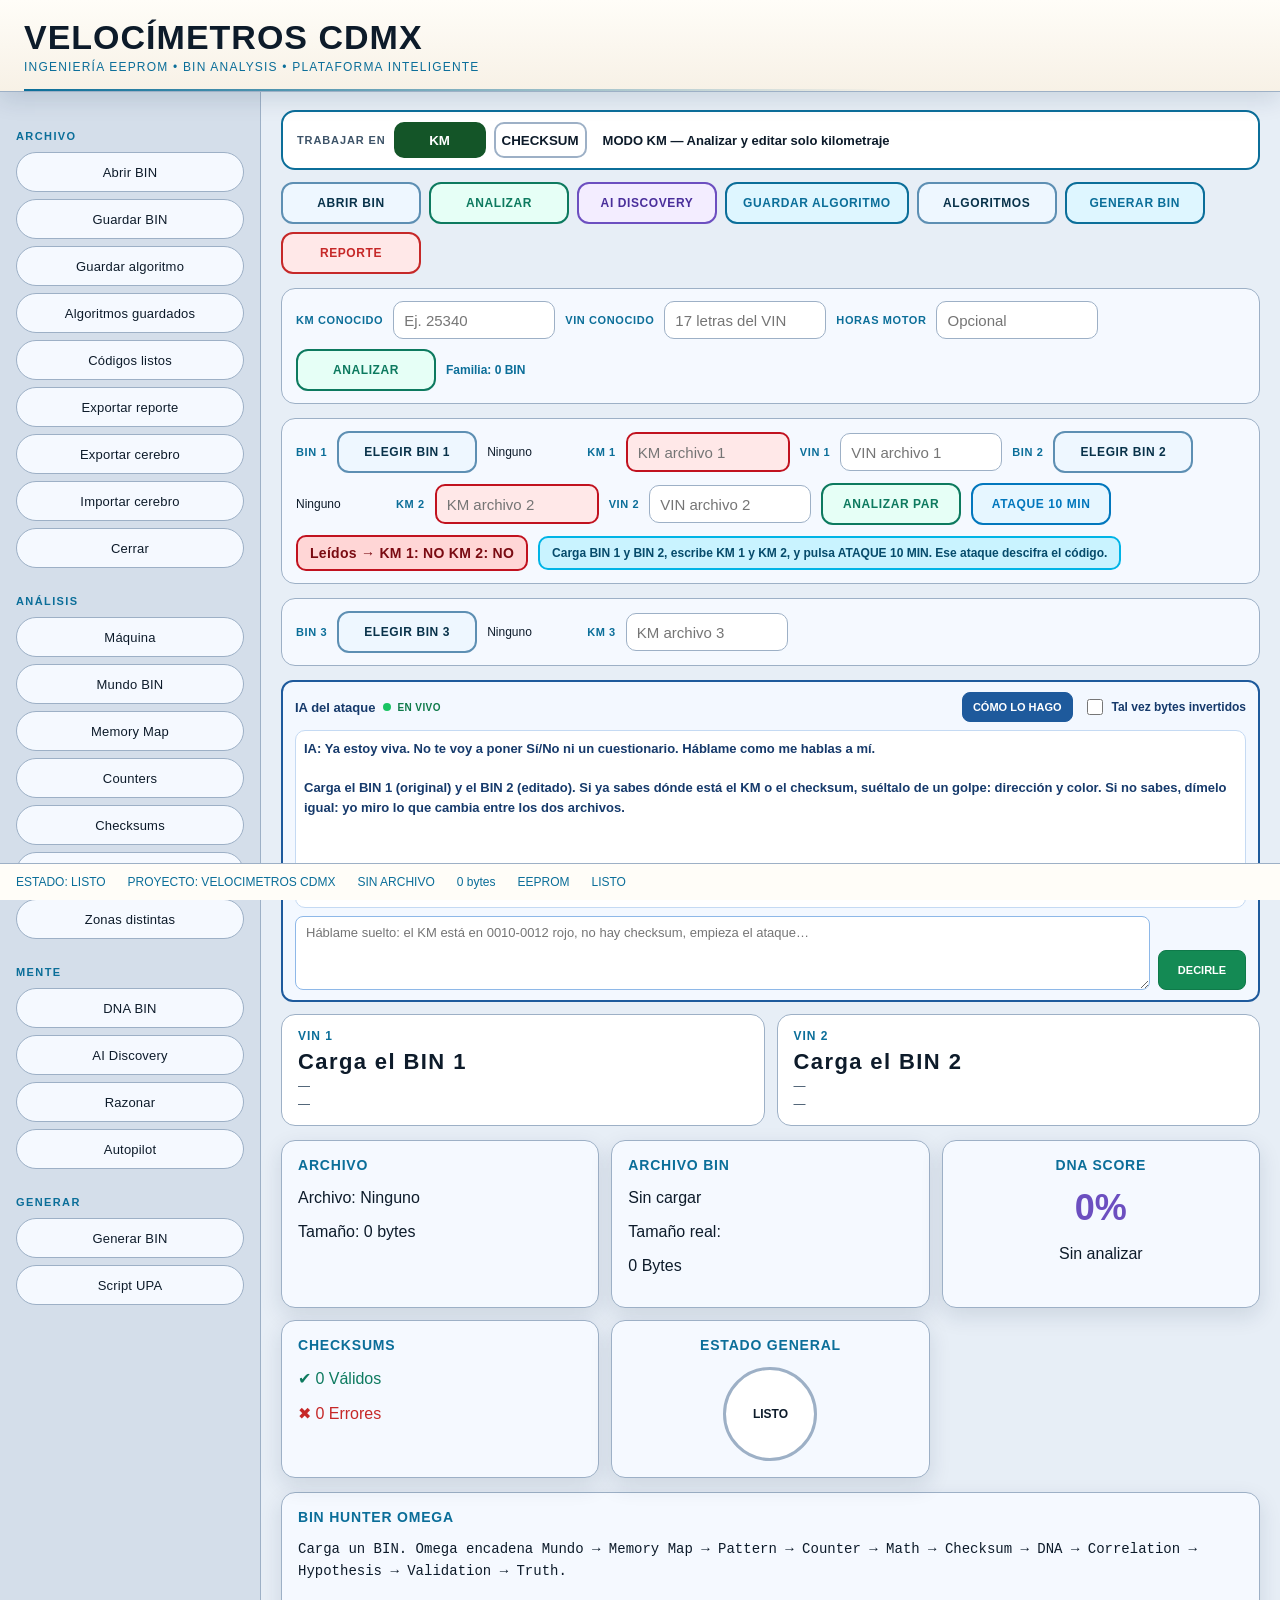
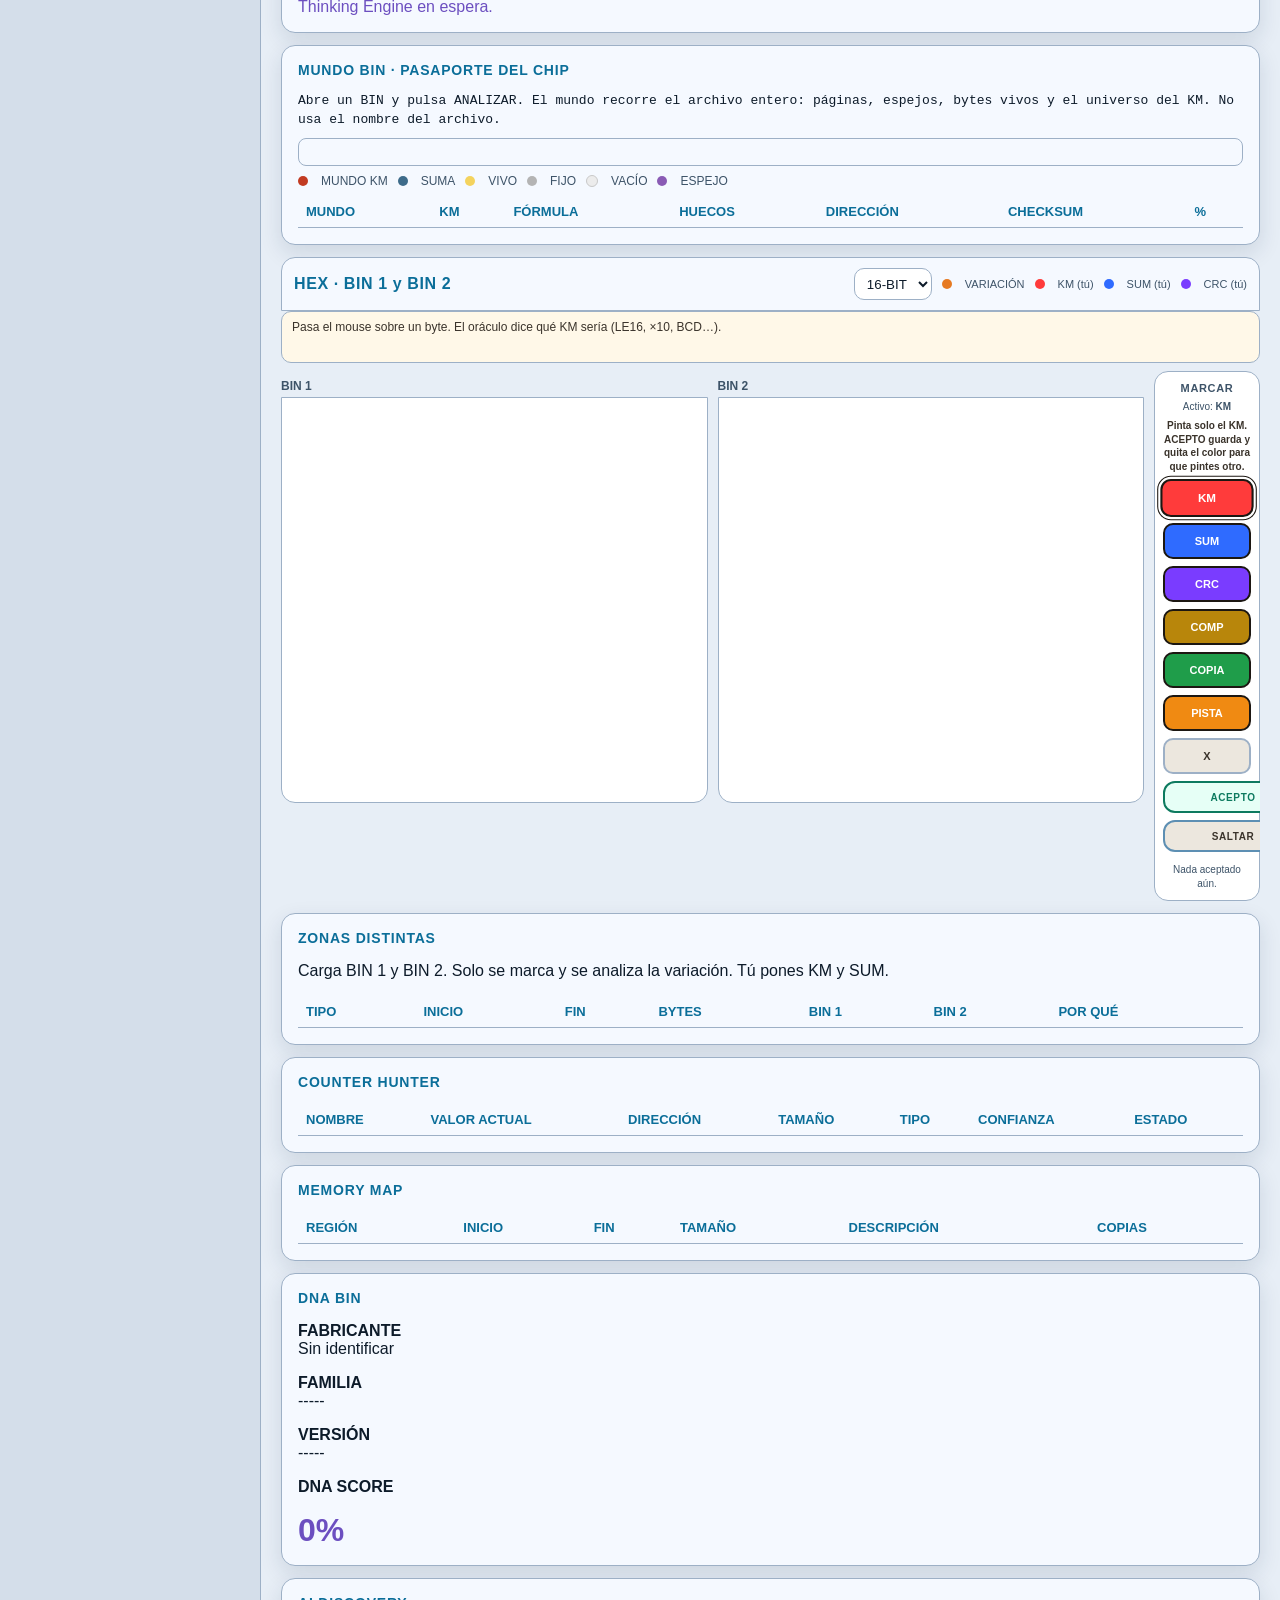
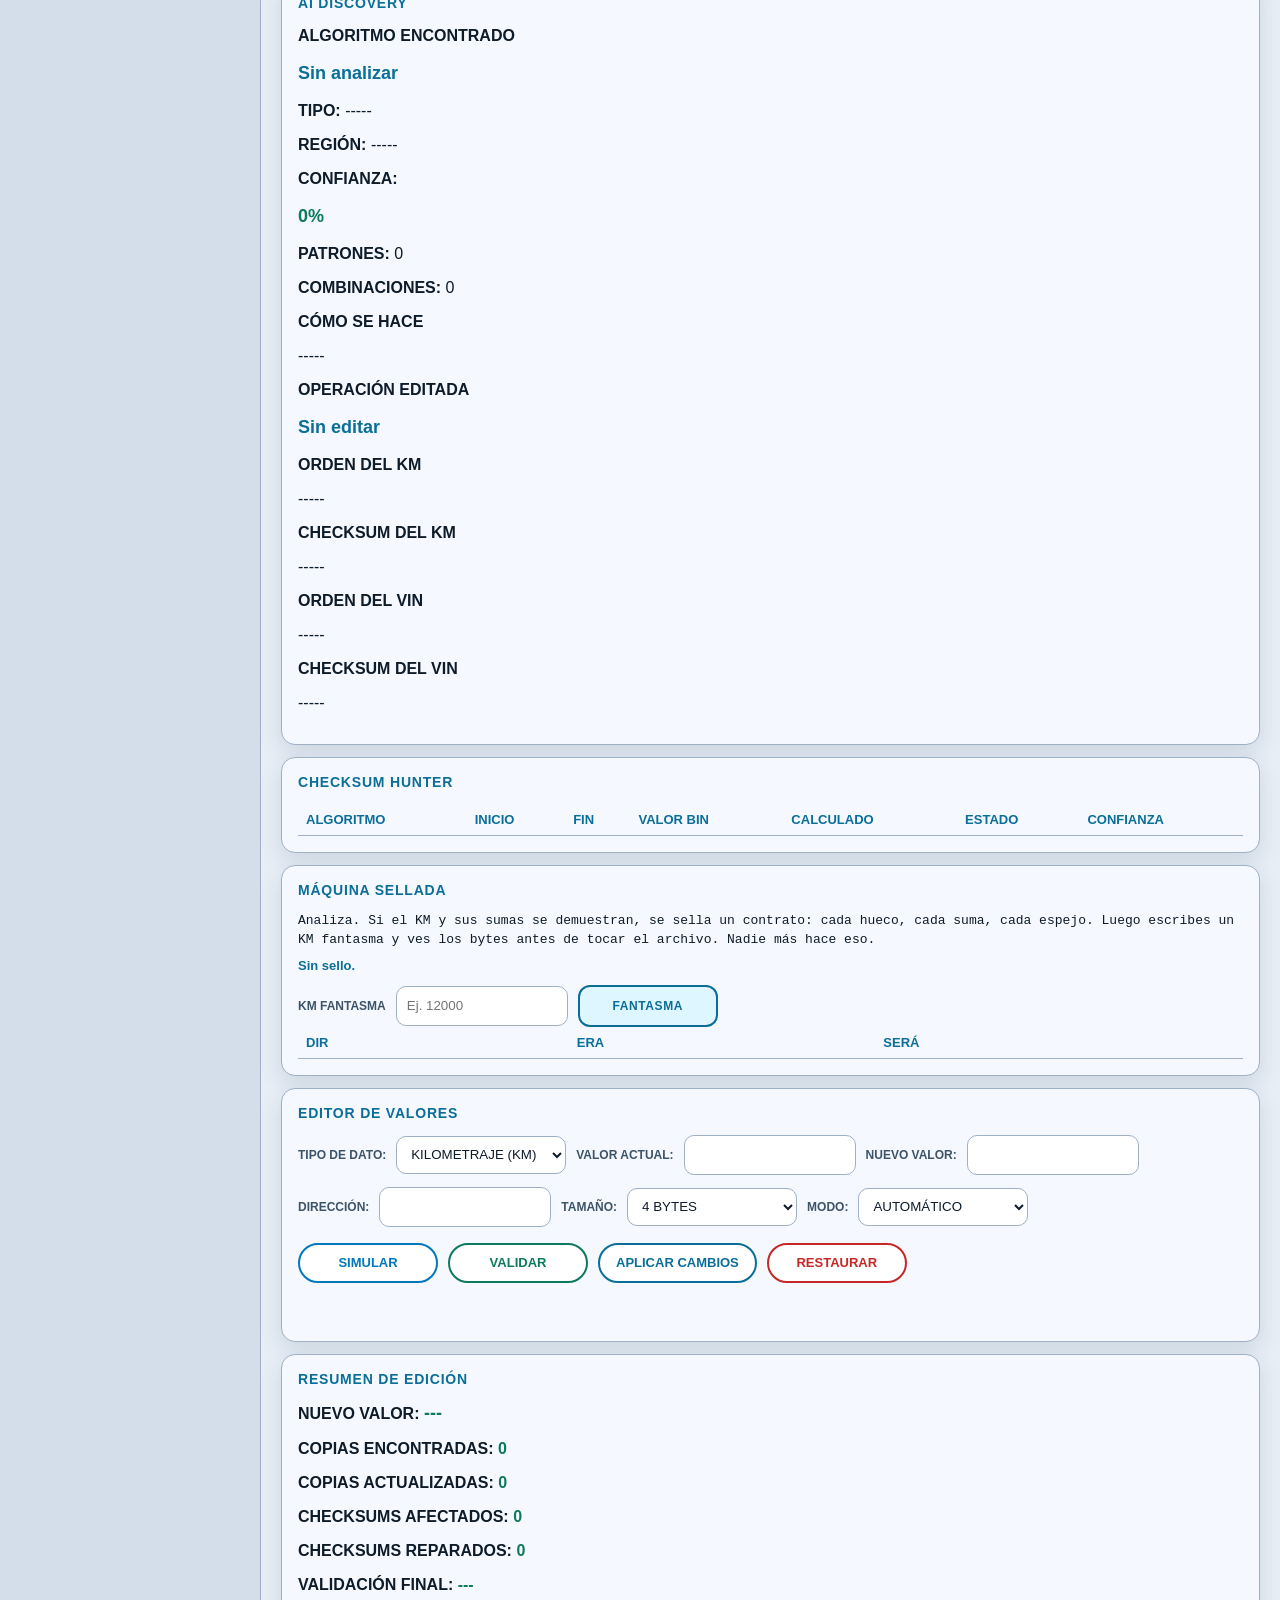
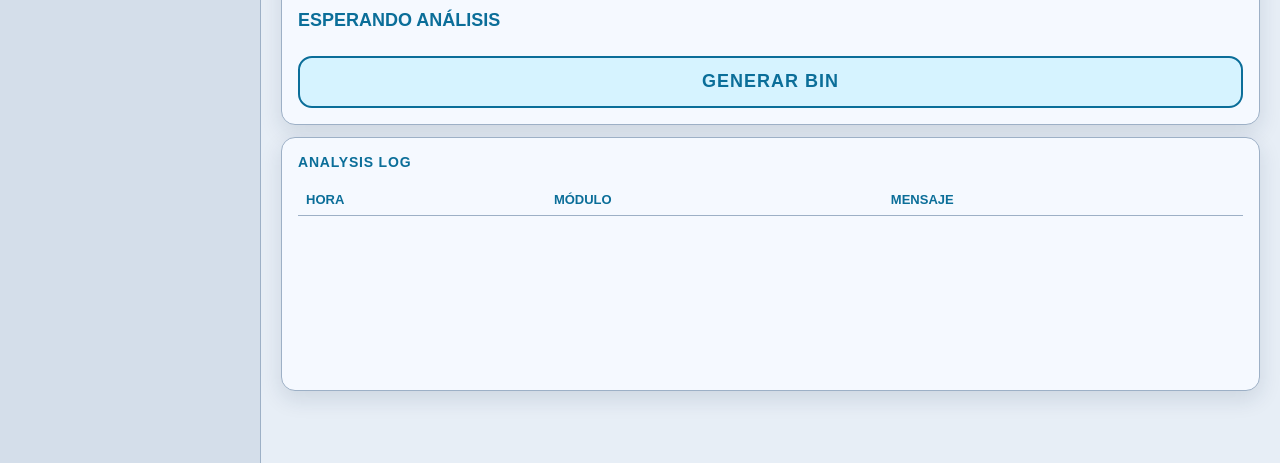
<file: index.html>
<!DOCTYPE html>
<html lang="es">

<head>
    <meta charset="UTF-8">
    <meta name="viewport" content="width=device-width, initial-scale=1.0">
    <title>VELOCÍMETROS CDMX</title>
    <link rel="icon" href="favicon.ico" sizes="any">
    <link rel="icon" href="favicon.svg" type="image/svg+xml">
    <link rel="stylesheet" href="style.css?v=mente14">
</head>

<body>

<header class="top-header">
    <h1>VELOCÍMETROS CDMX</h1>
    <span>Ingeniería EEPROM • BIN Analysis • Plataforma Inteligente</span>
</header>

<button id="menuBtn" class="action-btn menu-btn">MENÚ</button>
<div class="main-layout">

    <aside class="sidebar">
        <h3>ARCHIVO</h3>
        <button id="openBtn">Abrir BIN</button>
        <button id="saveBinBtn">Guardar BIN</button>
        <button id="saveAlgoBtn">Guardar algoritmo</button>
        <button id="algoLibraryBtn">Algoritmos guardados</button>
        <button id="codeBookBtn">Códigos listos</button>
        <button id="exportReportBtn">Exportar reporte</button>
        <button id="exportBrainBtn">Exportar cerebro</button>
        <button id="importBrainBtn">Importar cerebro</button>
        <button id="closeProjectBtn">Cerrar</button>
        <input type="file" id="brainInput" accept=".json" hidden>

        <h3>ANÁLISIS</h3>
        <button id="machineBtn">Máquina</button>
        <button id="worldBtn">Mundo BIN</button>
        <button id="memoryMapBtn">Memory Map</button>
        <button id="countersBtn">Counters</button>
        <button id="checksumBtn">Checksums</button>
        <button id="vinHunterBtn">VIN</button>
        <button id="diffBtn">Zonas distintas</button>

        <h3>MENTE</h3>
        <button id="dnaBtn">DNA BIN</button>
        <button id="discoveryBtn">AI Discovery</button>
        <button id="reasoningBtn">Razonar</button>
        <button id="autopilotBtn">Autopilot</button>

        <h3>GENERAR</h3>
        <button id="binGenBtn">Generar BIN</button>
        <button id="upaBtn">Script UPA</button>
    </aside>

    <main class="content">

        <input type="file" id="fileInput" accept="*/*,.bin,.eep,.hex,.s19,.srec,.mot" hidden>
        <input type="file" id="compareInput" accept="*/*,.bin,.eep,.hex,.s19,.srec,.mot" multiple hidden>

        <div class="mode-bar" id="modeBar">
            <span class="mode-label">TRABAJAR EN</span>
            <button type="button" class="mode-btn active" data-mode="KM">KM</button>
            <button type="button" class="mode-btn" data-mode="CHK">CHECKSUM</button>
            <strong id="modeBanner">MODO KM — Analizar y editar solo kilometraje</strong>
        </div>

        <div class="top-actions">
            <button id="openBtnTop" class="action-btn">ABRIR BIN</button>
            <button id="analyzeBtnTop" class="action-btn green">ANALIZAR</button>
            <button id="discoveryBtnTop" class="action-btn purple">AI DISCOVERY</button>
            <button id="saveAlgoBtnTop" class="action-btn yellow">GUARDAR ALGORITMO</button>
            <button id="algoLibraryBtnTop" class="action-btn">ALGORITMOS</button>
            <button id="binGenBtnTop" class="action-btn yellow">GENERAR BIN</button>
            <button id="reportBtnTop" class="action-btn red">REPORTE</button>
        </div>

        <div class="known-bar">
            <label>KM CONOCIDO</label>
            <input id="knownKm" type="text" placeholder="Ej. 25340">
            <label>VIN CONOCIDO</label>
            <input id="knownVin" type="text" maxlength="17" placeholder="17 letras del VIN">
            <label>HORAS MOTOR</label>
            <input id="knownHours" type="text" placeholder="Opcional">
            <button id="analyzeBtn" class="action-btn green">ANALIZAR</button>
            <span id="familyCount" class="family-count">Familia: 0 BIN</span>
        </div>

        <div class="known-bar pair-bar">
            <label>BIN 1</label>
            <button id="pickBin1" class="action-btn">ELEGIR BIN 1</button>
            <span id="bin1Name" class="pair-name">Ninguno</span>
            <label>KM 1</label>
            <input id="knownKm1" name="km1" type="text" inputmode="numeric" placeholder="KM archivo 1" autocomplete="off">
            <label>VIN 1</label>
            <input id="knownVin1" type="text" maxlength="17" placeholder="VIN archivo 1">
            <label>BIN 2</label>
            <button id="pickBin2" class="action-btn">ELEGIR BIN 2</button>
            <span id="bin2Name" class="pair-name">Ninguno</span>
            <label>KM 2</label>
            <input id="knownKm2" name="km2" type="text" inputmode="numeric" placeholder="KM archivo 2" autocomplete="off">
            <label>VIN 2</label>
            <input id="knownVin2" type="text" maxlength="17" placeholder="VIN archivo 2">
            <button id="analyzePairBtn" class="action-btn green">ANALIZAR PAR</button>
            <button type="button" id="attackBtn" class="action-btn blue">ATAQUE 10 MIN</button>
            <strong id="kmReadout" class="km-readout km-bad">Leídos → KM 1: —   KM 2: —</strong>
            <span class="bin3-ask">Carga BIN 1 y BIN 2, escribe KM 1 y KM 2, y pulsa ATAQUE 10 MIN. Ese ataque descifra el código.</span>
        </div>
        <div class="known-bar pair-bar" id="bin3Bar">
            <label>BIN 3</label>
            <button id="pickBin3" class="action-btn">ELEGIR BIN 3</button>
            <span id="bin3Name" class="pair-name">Ninguno</span>
            <label>KM 3</label>
            <input id="knownKm3" type="text" placeholder="KM archivo 3">
            <span id="needBin3Ask" class="bin3-ask hidden">Si el par no cierra CRC/SUM, sube un tercer BIN con otro KM. El ataque de 10 min usa el entorno de los tres.</span>
        </div>
        <input type="file" id="fileInput3" accept="*/*,.bin,.eep,.hex,.s19,.srec,.mot" hidden>
        <p id="loadCompleteBar" class="load-complete-bar hidden">Sube BIN 1, 2 y 3. Deben entrar completos, con el tamaño real del dump.</p>
        <div id="attackResult" class="attack-result hidden">
            <canvas id="attackPosterMain" width="720" height="420"></canvas>
            <button type="button" class="action-btn green" id="attackPosterMainSave">DESCARGAR IMAGEN DEL ATAQUE</button>
        </div>
        <div id="aiChat" class="ai-chat ai-live">
            <div class="ai-chat-head">
                <button type="button" id="helpHowBtn" class="help-how-btn">CÓMO LO HAGO</button>
                <div class="ai-chat-title">
                    <strong>IA del ataque</strong>
                    <span id="aiPulse" class="ai-pulse">en vivo</span>
                </div>
                <label class="hint-invert">
                    <input type="checkbox" id="hintInvertBytes">
                    Tal vez bytes invertidos
                </label>
            </div>
            <div id="aiChatLog" class="ai-chat-log"></div>
            <p id="aiReply" class="ai-ask hidden" hidden></p>
            <div id="aiChatBtns" class="ai-chat-btns" hidden></div>
            <div class="ai-chat-input">
                <textarea id="aiTalk" rows="2" placeholder="Háblame suelto: el KM está en 0010-0012 rojo, no hay checksum, empieza el ataque…"></textarea>
                <button type="button" id="aiSendBtn" class="ai-send-btn">DECIRLE</button>
            </div>
        </div>
        <textarea id="helpRecipe" hidden aria-hidden="true"></textarea>
        <input type="file" id="fileInput2" accept="*/*,.bin,.eep,.hex,.s19,.srec,.mot" hidden>

        <div id="vinStrip" class="vin-strip">
            <div id="vinBox1" class="vin-box">
                <h3>VIN 1</h3>
                <p id="vinValue1" class="vin-value">Carga el BIN 1</p>
                <p id="vinMaker1" class="vin-maker">—</p>
                <p id="vinAddr1" class="vin-addr">—</p>
            </div>
            <div id="vinBox2" class="vin-box">
                <h3>VIN 2</h3>
                <p id="vinValue2" class="vin-value">Carga el BIN 2</p>
                <p id="vinMaker2" class="vin-maker">—</p>
                <p id="vinAddr2" class="vin-addr">—</p>
            </div>
        </div>

        <div class="info-cards">
            <div class="card">
                <h3>ARCHIVO</h3>
                <p>Archivo: <span id="fileName">Ninguno</span></p>
                <p>Tamaño: <span id="fileSize">0</span> bytes</p>
            </div>
            <div class="card">
                <h3>ARCHIVO BIN</h3>
                <p id="chipName">Sin cargar</p>
                <p>Tamaño real:</p>
                <p id="chipSize">0 Bytes</p>
            </div>
            <div class="card dna-card">
                <h3>DNA SCORE</h3>
                <div id="dnaScoreCard" class="dna-score">0%</div>
                <p id="dnaStatus">Sin analizar</p>
            </div>
            <div class="card">
                <h3>CHECKSUMS</h3>
                <p id="checkOk" class="ok-text">✔ 0 Válidos</p>
                <p id="checkBad" class="err-text">✖ 0 Errores</p>
            </div>
            <div class="card status-card">
                <h3>ESTADO GENERAL</h3>
                <div id="statusCircle" class="status-circle">LISTO</div>
            </div>
        </div>

        <div id="omegaPanel" class="panel omega-panel">
            <h3>BIN HUNTER OMEGA</h3>
            <pre id="omegaCard">Carga un BIN. Omega encadena Mundo → Memory Map → Pattern → Counter → Math → Checksum → DNA → Correlation → Hypothesis → Validation → Truth.</pre>
            <p id="omegaThink" class="omega-think">Thinking Engine en espera.</p>
        </div>

        <div id="worldPanel" class="panel world-panel">
            <h3>MUNDO BIN · PASAPORTE DEL CHIP</h3>
            <pre id="worldPassport">Abre un BIN y pulsa ANALIZAR. El mundo recorre el archivo entero: páginas, espejos, bytes vivos y el universo del KM. No usa el nombre del archivo.</pre>
            <div id="worldStrip" class="world-strip" title="Mapa del chip. Pulsa un bloque para ir al hex."></div>
            <p class="world-legend">
                <i class="lg km"></i>MUNDO KM
                <i class="lg chk"></i>SUMA
                <i class="lg live"></i>VIVO
                <i class="lg dead"></i>FIJO
                <i class="lg empty"></i>VACÍO
                <i class="lg mirror"></i>ESPEJO
            </p>
            <table class="data-table">
                <thead>
                    <tr>
                        <th>MUNDO</th>
                        <th>KM</th>
                        <th>FÓRMULA</th>
                        <th>HUECOS</th>
                        <th>DIRECCIÓN</th>
                        <th>CHECKSUM</th>
                        <th>%</th>
                    </tr>
                </thead>
                <tbody id="worldBody"></tbody>
            </table>
        </div>

        <div class="workspace">

            <div class="hex-container hex-compare-wrap">
                <div class="hex-toolbar">
                    <span class="hex-title">HEX · BIN 1 y BIN 2</span>
                    <select id="hexMode">
                        <option>16-BIT</option>
                        <option>8-BIT</option>
                    </select>
                    <span class="hex-legend">
                        <i class="lg diff"></i>VARIACIÓN
                        <i class="lg user-km"></i>KM (tú)
                        <i class="lg user-chk"></i>SUM (tú)
                        <i class="lg user-crc"></i>CRC (tú)
                    </span>
                </div>
                <p id="hexOracle" class="hex-oracle">Pasa el mouse sobre un byte. El oráculo dice qué KM sería (LE16, ×10, BCD…).</p>
                <div class="hex-work">
                    <div class="hex-compare">
                        <div>
                            <div class="hex-label" id="hexLabel1">BIN 1</div>
                            <div id="hexViewer" class="hex-view"></div>
                        </div>
                        <div>
                            <div class="hex-label" id="hexLabel2">BIN 2</div>
                            <div id="hexViewer2" class="hex-view"></div>
                        </div>
                    </div>
                    <aside class="mark-palette" id="markPalette">
                        <p class="mark-title">MARCAR</p>
                        <p class="mark-active">Activo: <strong id="markActive">KM</strong></p>
                        <p id="markGuide" class="mark-guide">Pinta KM. ACEPTO quita el color. Luego SUM en otro byte. ANALIZAR pinta lo guardado.</p>
                        <button type="button" class="mark-swatch" data-mark="KM" title="Kilometraje">KM</button>
                        <button type="button" class="mark-swatch" data-mark="CHK" title="Checksum / suma">SUM</button>
                        <button type="button" class="mark-swatch" data-mark="CRC" title="CRC">CRC</button>
                        <button type="button" class="mark-swatch" data-mark="COMP" title="Complemento del checksum">COMP</button>
                        <button type="button" class="mark-swatch" data-mark="COPY" title="Copia espejo">COPIA</button>
                        <button type="button" class="mark-swatch" data-mark="HINT" title="Otra pista">PISTA</button>
                        <button type="button" class="mark-swatch erase" data-mark="ERASE" title="Borrar marca">X</button>
                        <button type="button" id="markAcceptBtn" class="action-btn green mark-accept">ACEPTO</button>
                        <button type="button" id="markSkipBtn" class="action-btn mark-skip">SALTAR</button>
                        <p id="markLessons" class="mark-help">Nada aceptado aún.</p>
                    </aside>
                </div>
            </div>

            <div id="diffPanel" class="panel checksum-wide">
                <h3>ZONAS DISTINTAS</h3>
                <p id="diffSummary">Carga BIN 1 y BIN 2. Solo se marca y se analiza la variación. Tú pones KM y SUM.</p>
                <table class="data-table">
                    <thead>
                        <tr>
                            <th>TIPO</th>
                            <th>INICIO</th>
                            <th>FIN</th>
                            <th>BYTES</th>
                            <th>BIN 1</th>
                            <th>BIN 2</th>
                            <th>POR QUÉ</th>
                        </tr>
                    </thead>
                    <tbody id="diffBody"></tbody>
                </table>
            </div>

            <div id="counterPanel" class="panel">
                <h3>COUNTER HUNTER</h3>
                <table class="data-table">
                    <thead>
                        <tr>
                            <th>NOMBRE</th>
                            <th>VALOR ACTUAL</th>
                            <th>DIRECCIÓN</th>
                            <th>TAMAÑO</th>
                            <th>TIPO</th>
                            <th>CONFIANZA</th>
                            <th>ESTADO</th>
                        </tr>
                    </thead>
                    <tbody id="counterBody"></tbody>
                </table>
            </div>

            <div id="memoryPanel" class="panel">
                <h3>MEMORY MAP</h3>
                <table class="data-table">
                    <thead>
                        <tr>
                            <th>REGIÓN</th>
                            <th>INICIO</th>
                            <th>FIN</th>
                            <th>TAMAÑO</th>
                            <th>DESCRIPCIÓN</th>
                            <th>COPIAS</th>
                        </tr>
                    </thead>
                    <tbody id="memoryBody"></tbody>
                </table>
            </div>

            <div id="dnaPanel" class="panel">
                <h3>DNA BIN</h3>
                <p><strong>FABRICANTE</strong><br><span id="dnaMaker">Sin identificar</span></p>
                <p><strong>FAMILIA</strong><br><span id="dnaFamily">-----</span></p>
                <p><strong>VERSIÓN</strong><br><span id="dnaVersion">-----</span></p>
                <p><strong>DNA SCORE</strong></p>
                <div id="dnaScore" class="dna-score-value">0%</div>
            </div>

            <div id="discoveryPanel" class="panel">
                <h3>AI DISCOVERY</h3>
                <p><strong>ALGORITMO ENCONTRADO</strong></p>
                <p id="aiAlgorithm" class="ai-algorithm">Sin analizar</p>
                <p><strong>TIPO:</strong> <span id="aiType">-----</span></p>
                <p><strong>REGIÓN:</strong> <span id="aiRegion">-----</span></p>
                <p><strong>CONFIANZA:</strong></p>
                <p id="aiConfidence" class="ai-confidence">0%</p>
                <p><strong>PATRONES:</strong> <span id="aiPatterns">0</span></p>
                <p><strong>COMBINACIONES:</strong> <span id="aiCombos">0</span></p>
                <p><strong>CÓMO SE HACE</strong></p>
                <p id="aiHow">-----</p>
                <p><strong>OPERACIÓN EDITADA</strong></p>
                <p id="aiEdited" class="ai-algorithm">Sin editar</p>
                <p><strong>ORDEN DEL KM</strong></p>
                <p id="aiKmOrder">-----</p>
                <p><strong>CHECKSUM DEL KM</strong></p>
                <p id="aiKmChecksum">-----</p>
                <p><strong>ORDEN DEL VIN</strong></p>
                <p id="aiVinOrder">-----</p>
                <p><strong>CHECKSUM DEL VIN</strong></p>
                <p id="aiVinChecksum">-----</p>
            </div>

            <div id="checksumPanel" class="panel checksum-wide">
                <h3>CHECKSUM HUNTER</h3>
                <table class="data-table">
                    <thead>
                        <tr>
                            <th>ALGORITMO</th>
                            <th>INICIO</th>
                            <th>FIN</th>
                            <th>VALOR BIN</th>
                            <th>CALCULADO</th>
                            <th>ESTADO</th>
                            <th>CONFIANZA</th>
                        </tr>
                    </thead>
                    <tbody id="checksumBody"></tbody>
                </table>
            </div>

            <div id="machinePanel" class="panel machine-panel">
                <h3>MÁQUINA SELLADA</h3>
                <pre id="machineCard">Analiza. Si el KM y sus sumas se demuestran, se sella un contrato: cada hueco, cada suma, cada espejo. Luego escribes un KM fantasma y ves los bytes antes de tocar el archivo. Nadie más hace eso.</pre>
                <p id="machineProof" class="machine-proof">Sin sello.</p>
                <div class="editor-row">
                    <label>KM FANTASMA</label>
                    <input id="ghostKm" type="text" placeholder="Ej. 12000">
                    <button type="button" id="ghostBtn" class="action-btn yellow">FANTASMA</button>
                </div>
                <table class="data-table">
                    <thead>
                        <tr>
                            <th>DIR</th>
                            <th>ERA</th>
                            <th>SERÁ</th>
                        </tr>
                    </thead>
                    <tbody id="ghostBody"></tbody>
                </table>
            </div>

            <div id="editorPanel" class="panel">
                <h3>EDITOR DE VALORES</h3>
                <div class="editor-row">
                    <label>TIPO DE DATO:</label>
                    <select id="dataType">
                        <option>KILOMETRAJE (KM)</option>
                        <option>HORAS MOTOR</option>
                        <option>VIN</option>
                        <option>SERIAL</option>
                    </select>
                    <label>VALOR ACTUAL:</label>
                    <input type="text" id="currentValue" class="current-value" value="">
                    <label>NUEVO VALOR:</label>
                    <input type="text" id="newValue" class="new-value" value="">
                </div>
                <div class="editor-row">
                    <label>DIRECCIÓN:</label>
                    <input type="text" id="address" value="">
                    <label>TAMAÑO:</label>
                    <select id="dataSize">
                        <option>4 BYTES</option>
                        <option>17 BYTES</option>
                        <option>2 BYTES</option>
                        <option>3 BYTES</option>
                        <option>1 BYTE</option>
                    </select>
                    <label>MODO:</label>
                    <select id="editMode">
                        <option>AUTOMÁTICO</option>
                        <option>MANUAL</option>
                    </select>
                </div>
                <div class="editor-buttons">
                    <button id="simBtn" class="btn-blue">SIMULAR</button>
                    <button id="valBtn" class="btn-green">VALIDAR</button>
                    <button id="applyBtn" class="btn-yellow">APLICAR CAMBIOS</button>
                    <button id="restoreBtn" class="btn-red">RESTAURAR</button>
                </div>
            </div>

            <div id="resumenPanel" class="panel">
                <h3>RESUMEN DE EDICIÓN</h3>
                <p><strong>NUEVO VALOR:</strong> <span id="resumeValue" class="resume-value">---</span></p>
                <p><strong>COPIAS ENCONTRADAS:</strong> <span id="resumeCopies" class="resume-ok">0</span></p>
                <p><strong>COPIAS ACTUALIZADAS:</strong> <span id="resumeUpdated" class="resume-ok">0</span></p>
                <p><strong>CHECKSUMS AFECTADOS:</strong> <span id="resumeChecksums" class="resume-ok">0</span></p>
                <p><strong>CHECKSUMS REPARADOS:</strong> <span id="resumeRepaired" class="resume-ok">0</span></p>
                <p><strong>VALIDACIÓN FINAL:</strong> <span id="resumeValid" class="resume-ok">---</span></p>
                <h2 id="resumeReady" class="resume-ready">ESPERANDO ANÁLISIS</h2>
                <button id="generateBinBtn" class="generate-bin-btn">GENERAR BIN</button>
            </div>

            <div id="logPanel" class="panel log-panel">
                <h3>ANALYSIS LOG</h3>
                <table class="data-table">
                    <thead>
                        <tr>
                            <th>HORA</th>
                            <th>MÓDULO</th>
                            <th>MENSAJE</th>
                        </tr>
                    </thead>
                    <tbody id="logBody"></tbody>
                </table>
            </div>

        </div>
    </main>
</div>

<footer class="status-bar">
    <span id="footerState">ESTADO: LISTO</span>
    <span>PROYECTO: VELOCIMETROS CDMX</span>
    <span id="footerFile">SIN ARCHIVO</span>
    <span id="footerSize">0 bytes</span>
    <span id="footerChip">EEPROM</span>
    <span id="statusText">LISTO</span>
</footer>

<div id="labModal" class="modal">
    <div class="modal-card">
        <div class="modal-head">
            <h3 id="labTitle">LABORATORIO</h3>
            <button id="closeLab" class="action-btn">CERRAR</button>
        </div>
        <div id="labBody"></div>
    </div>
</div>

<div id="algoModal" class="modal">
    <div class="modal-card">
        <div class="modal-head">
            <h3>ALGORITMOS GUARDADOS</h3>
            <button id="closeAlgo" class="action-btn">CERRAR</button>
        </div>
        <p class="modal-help">Pulsa una fila. Puedes ponerle nombre, editarla, quitarla o usarla en el script UPA. La mente crece cada vez que guardas de verdad.</p>
        <div class="algo-toolbar">
            <button id="codeBookBtn2" class="action-btn">CÓDIGOS LISTOS</button>
            <button id="algoAssociateBtn" class="action-btn yellow">ASOCIAR AL BIN</button>
            <button id="algoAddBtn" class="action-btn">AÑADIR</button>
            <button id="algoEditBtn" class="action-btn yellow">EDITAR</button>
            <button id="algoDelBtn" class="action-btn red">QUITAR</button>
            <button id="algoUpaBtn" class="action-btn green">SCRIPT UPA</button>
        </div>
        <table class="data-table">
            <thead>
                <tr>
                    <th>NOMBRE</th>
                    <th>FÓRMULA</th>
                    <th>ESTRUCTURA</th>
                    <th>CÓMO ESCRIBIR</th>
                    <th>VISTOS</th>
                    <th>ORIGEN</th>
                </tr>
            </thead>
            <tbody id="algoBody"></tbody>
        </table>
        <div id="algoDetail" class="algo-detail">
            <p>Elige una fila.</p>
        </div>
        <div id="algoForm" class="algo-form hidden">
            <h4>Algoritmo cifrado</h4>
            <div class="editor-row">
                <label>NOMBRE</label>
                <input id="algoName" type="text" placeholder="Ej. YAMAHA_R5F_ANILLO">
                <label>FÓRMULA</label>
                <input id="algoFormula" type="text" placeholder="X * 10">
            </div>
            <div class="editor-row">
                <label>BYTES</label>
                <input id="algoWidth" type="text" value="3">
                <label>ORDEN</label>
                <select id="algoEndian">
                    <option>LE</option>
                    <option>BE</option>
                    <option>BCD</option>
                </select>
            </div>
            <div class="editor-row">
                <label>DIRS HEX</label>
                <input id="algoAddrs" type="text" placeholder="0000,0020,0040">
                <label>CHIP</label>
                <input id="algoChip" type="text" placeholder="93C86">
            </div>
            <div class="editor-row">
                <label>SUM/CRC</label>
                <input id="algoChkName" type="text" placeholder="SUM16">
                <label>SUM EN</label>
                <input id="algoChkAt" type="text" placeholder="001E">
            </div>
            <div class="editor-row">
                <label>VENTANA</label>
                <input id="algoChkWin" type="text" placeholder="0000-0002">
                <button id="algoSaveForm" class="action-btn green">GUARDAR ALGORITMO</button>
            </div>
        </div>
    </div>
</div>

<div id="upaModal" class="modal">
    <div class="modal-card">
        <div class="modal-head">
            <h3>UPA SCRIPT GENERADOR</h3>
            <button id="closeUpa" class="action-btn">CERRAR</button>
        </div>
        <p class="modal-help">TMS Pascal para UUPROGS (AI pack). Crea lectura, escritura o AUTODETECT si hay varias versiones. Guarda, edita o borra el código. Si el programador falla, pega el error.</p>
        <p id="upaVersionAsk" class="bin3-ask hidden">Hay varias versiones. ¿Genero AUTODETECT de lectura y escritura?</p>
        <div class="editor-buttons">
            <button type="button" id="upaReadBtn" class="btn-blue">CREAR CÓDIGO LECTURA</button>
            <button type="button" id="upaWriteBtn" class="btn-yellow">CREAR CÓDIGO ESCRITURA</button>
            <button type="button" id="upaAutoBtn" class="btn-green">AUTODETECT LECTURA + ESCRITURA</button>
        </div>
        <div class="editor-row">
            <label>MODO</label>
            <select id="upaMode">
                <option value="auto">AUTO-DETECT varias versiones</option>
                <option value="current">Algoritmo del análisis actual</option>
                <option value="picked">Solo los marcados abajo</option>
            </select>
            <label>NOMBRE DEL SCRIPT</label>
            <input id="upaScriptName" type="text" placeholder="YAMAHA LECTURA OK">
        </div>
        <table class="data-table">
            <thead>
                <tr>
                    <th></th>
                    <th>NOMBRE</th>
                    <th>FÓRMULA</th>
                    <th>VER</th>
                    <th>DIRS</th>
                </tr>
            </thead>
            <tbody id="upaAlgoBody"></tbody>
        </table>
        <h4>SCRIPTS GUARDADOS</h4>
        <table class="data-table">
            <thead>
                <tr>
                    <th>NOMBRE</th>
                    <th>TIPO</th>
                    <th>CHIP</th>
                </tr>
            </thead>
            <tbody id="upaScriptBody"></tbody>
        </table>
        <label>CÓDIGO .PSC (puedes editar)</label>
        <textarea id="upaSource" rows="12" placeholder="Aquí aparece el TMS Pascal. Edítalo si el UPA falló."></textarea>
        <div class="editor-buttons">
            <button type="button" id="upaSaveBtn" class="btn-green">GUARDAR SCRIPT</button>
            <button type="button" id="upaMakePsc" class="btn-green">DESCARGAR .PSC</button>
            <button type="button" id="upaDelBtn" class="btn-red">BORRAR SCRIPT</button>
            <button type="button" id="upaMakeTxt" class="btn-blue">NOTAS .TXT</button>
        </div>
        <label>ERROR DEL PROGRAMADOR UPA</label>
        <textarea id="upaErrorBox" rows="4" placeholder="Aquí NO se escribe a mano. Copia el error rojo de UPA y pégalo (Ctrl+V)."></textarea>
        <div class="editor-buttons">
            <button type="button" id="upaErrorBtn" class="action-btn yellow">ANALIZAR ERROR</button>
        </div>
        <p id="upaErrorOut" class="modal-help">Si el programador UPA falla, copia su mensaje rojo, pégalo arriba y pulsa ANALIZAR ERROR. Si el recuadro está vacío, no hay nada que analizar.</p>
        <div class="ai-chat upa-ai">
            <p id="upaAiReply" class="ai-ask">IA del script UPA: los botones de arriba siguen creando el .PSC. Aquí puedes preguntarme qué hace el código, el chip, o pegar el error del programador.</p>
            <div id="upaAiLog" class="ai-chat-log"></div>
            <div class="help-recipe-bar upa-talk">
                <textarea id="upaAiText" rows="2" placeholder="Pregúntame el script, el chip, o pega el error de UPA…"></textarea>
                <button type="button" id="upaAiSend" class="ai-send-btn">DECIRLE</button>
            </div>
        </div>
    </div>
</div>

<div id="attackOverlay" class="attack-overlay hidden">
    <div class="attack-box">
        <h2>ATAQUE · CEREBRO 5 A 15 MIN</h2>
        <p id="attackStatus">En carga. 5 minutos fijos. Si no cierra, 10. Si aún no, 15. No se traba. Tus colores, el complemento y si los bytes van invertidos también cuentan. Al final te responde.</p>
        <div class="attack-bar"><i id="attackFill"></i></div>
        <p id="attackClock">0:00 / 15:00</p>
        <pre id="attackSim" class="attack-sim">El simulador aparece aquí cuando el ataque ya tiene una hipótesis.</pre>
    </div>
</div>
<div id="attackToast" class="attack-toast hidden"></div>

<script src="mark-book.js?v=mente12"></script>
<script src="operation-registry.js?v=mente12"></script>
<script src="expression-tree.js?v=mente12"></script>
<script src="math-engine.js?v=mente12"></script>
<script src="expression-generator.js?v=mente12"></script>
<script src="fitness-engine.js?v=mente12"></script>
<script src="validation-engine.js?v=mente12"></script>
<script src="checksum-engine.js?v=mente18"></script>
<script src="knowledge-base.js?v=mente18"></script>
<script src="bin-world.js?v=mente12"></script>
<script src="mind-engine.js?v=mente12"></script>
<script src="hunters.js?v=mente12"></script>
<script src="dna-discovery.js?v=mente12"></script>
<script src="editor-upa.js?v=mente18"></script>
<script src="write-machine.js?v=mente18"></script>
<script src="bin-object.js?v=mente12"></script>
<script src="family-library.js?v=mente18"></script>
<script src="omega-kernel.js?v=mente18"></script>
<script src="bin-core.js?v=mente12"></script>
<script src="discovery-manager.js?v=mente12"></script>
<script src="algo-net.js?v=mente12"></script>
<script src="ai-coach.js?v=mente18"></script>
<script src="upa-coach.js?v=mente12"></script>
<script src="deep-attack.js?v=mente18"></script>
<script src="app.js?v=mente18"></script>

</body>
</html>
</file>
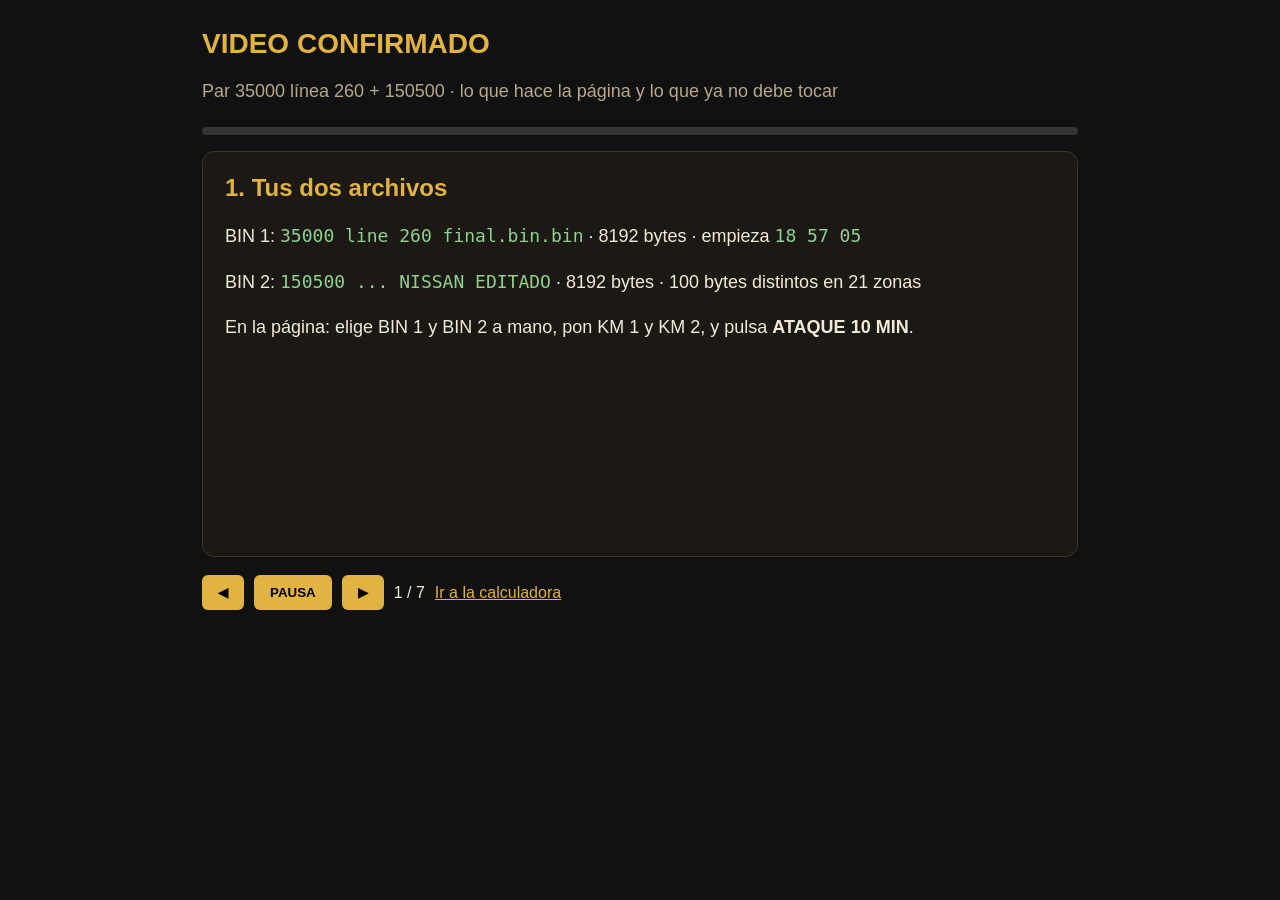
<file: video-confirmado.html>
<!DOCTYPE html>
<html lang="es">
<head>
    <meta charset="UTF-8">
    <meta name="viewport" content="width=device-width, initial-scale=1.0">
    <title>Video confirmado · anillo 0260</title>
    <style>
        html, body { margin: 0; height: 100%; background: #111; color: #f4ead8; font-family: Arial, sans-serif; }
        .stage { max-width: 920px; margin: 0 auto; min-height: 100%; padding: 28px 22px 80px; box-sizing: border-box; }
        h1 { color: #e2b340; font-size: 28px; margin: 0 0 8px; }
        .sub { color: #b9a88a; margin-bottom: 22px; }
        .card { display: none; background: #1c1914; border: 1px solid #3d3428; border-radius: 12px; padding: 22px; min-height: 360px; }
        .card.on { display: block; }
        h2 { color: #e2b340; margin-top: 0; }
        p, li { line-height: 1.5; font-size: 18px; }
        code, .hex { font-family: Consolas, monospace; color: #8fd18f; }
        .bad { color: #ff8080; }
        .ok { color: #8fd18f; }
        .bar { display: flex; gap: 10px; align-items: center; margin-top: 18px; flex-wrap: wrap; }
        button { background: #e2b340; border: 0; padding: 10px 16px; font-weight: 700; cursor: pointer; border-radius: 6px; }
        a { color: #e2b340; }
        .progress { height: 8px; background: #333; border-radius: 8px; overflow: hidden; margin: 16px 0; }
        .progress i { display: block; height: 100%; background: #e2b340; width: 0; }
    </style>
</head>
<body>
    <div class="stage">
        <h1>VIDEO CONFIRMADO</h1>
        <p class="sub">Par 35000 línea 260 + 150500 · lo que hace la página y lo que ya no debe tocar</p>
        <div class="progress"><i id="bar"></i></div>

        <section class="card on" data-s="0">
            <h2>1. Tus dos archivos</h2>
            <p>BIN 1: <code>35000 line 260 final.bin.bin</code> · 8192 bytes · empieza <code>18 57 05</code></p>
            <p>BIN 2: <code>150500 ... NISSAN EDITADO</code> · 8192 bytes · 100 bytes distintos en 21 zonas</p>
            <p>En la página: elige BIN 1 y BIN 2 a mano, pon KM 1 y KM 2, y pulsa <b>ATAQUE 10 MIN</b>.</p>
        </section>

        <section class="card" data-s="1">
            <h2>2. Cómo está estructurado</h2>
            <ul>
                <li>Páginas de 32 bytes, de la línea <code>0000</code> a la <code>0260</code>.</li>
                <li><b>KM</b> en la columna 00 de cada página: 3 bytes little-endian, valor = KM × 10.</li>
                <li>La línea <code>0260</code> es el KM actual. Hacia <code>0000</code> baja de 1 en 1. Por eso decrece.</li>
                <li>La <b>suma</b> es solo esos 3 bytes del KM de esa misma página.</li>
                <li>El resultado se escribe en la línea de la cola: en 0260 eso es la línea <code>0270</code>, bytes <code>027E 027F</code>.</li>
                <li>Si la suma pasa de 255 aparece <code>01</code>. Cuando baja el KM, también baja esa suma.</li>
            </ul>
        </section>

        <section class="card" data-s="2">
            <h2>3. Prueba en el BIN 1 (35000)</h2>
            <p>Línea 0260 col 00: <code>2B 57 05</code> = 350027 (×10, el vivo del anillo).</p>
            <p>Línea 0270 cola: <code>00 87</code>. Suma 2B+57+05 = <span class="ok">87</span>. Cierra.</p>
            <p>Línea 0000: <code>18 57 05</code> y cola <code>00 74</code>. También baja, también cierra.</p>
        </section>

        <section class="card" data-s="3">
            <h2>4. Qué hacía mal GENERAR BIN</h2>
            <p>El BIN 2 ya salió de un generate viejo. En 0000–0240 el KM sí subió a 150500.</p>
            <p>Pero la línea <code>0260</code> quedó <span class="bad">0B 27 00</span> (basura) y la suma <code>01 F4</code> (la de 150500 ×10).</p>
            <p>Eso es “edita partes que ni encuentra”: escribía la última página mal y además recálculaba checksums de otras zonas del chip.</p>
        </section>

        <section class="card" data-s="4">
            <h2>5. Generate nuevo · 12000 KM · CONFIRMADO</h2>
            <p>Solo cambian 5 bytes por página (KM 3 + SUM 2). El medio de la página y todo lo de <code>0280</code> en adelante <span class="ok">no se toca</span>.</p>
            <p>0260: <code>C0 D4 01</code> = 120000. Cola 0270: <code>01 95</code>. C0+D4+01 = 195. Cierra.</p>
            <p>0000: 119981 y su suma. Extra-edits = <span class="ok">0</span>.</p>
        </section>

        <section class="card" data-s="5">
            <h2>6. Generate nuevo · 150500 KM · CONFIRMADO</h2>
            <p>0260 ahora sí: <code>E8 F6 16</code> = 1505000. Cola: <code>01 F4</code>. E8+F6+16 = 1F4. Cierra.</p>
            <p>Ya no deja <span class="bad">0B 27 00</span> en 260.</p>
            <p>0000: <code>D5 F6 16</code> + <code>01 E1</code>. La rampa decrece. Extra-edits = <span class="ok">0</span>.</p>
        </section>

        <section class="card" data-s="6">
            <h2>7. Cómo lo haces en la página</h2>
            <ol>
                <li>Entra a <a href="index.html">VELOCÍMETROS CDMX</a>.</li>
                <li>Elige tus dos BIN, pon KM 1 y KM 2, y pulsa <b>ATAQUE 10 MIN</b>.</li>
                <li>Ese ataque descifra el código. Luego, si quieres, genera el archivo.</li>
                <li>En NUEVO VALOR escribe por ejemplo <code>12000</code>.</li>
                <li>APLICAR CAMBIOS y <b>GENERAR BIN</b>.</li>
                <li>Abre el BIN nuevo: solo deben cambiar las columnas 00–02 y la cola de cada línea 0000…0260.</li>
            </ol>
        </section>

        <div class="bar">
            <button type="button" id="prev">◀</button>
            <button type="button" id="play">PAUSA</button>
            <button type="button" id="next">▶</button>
            <span id="num">1 / 7</span>
            <a href="index.html">Ir a la calculadora</a>
        </div>
    </div>
    <script>
        const cards = Array.from(document.querySelectorAll(".card"));
        let i = 0, t = null, playing = true;
        function show(n) {
            i = (n + cards.length) % cards.length;
            cards.forEach((c, k) => c.classList.toggle("on", k === i));
            document.getElementById("num").textContent = (i + 1) + " / " + cards.length;
            document.getElementById("bar").style.width = ((i + 1) / cards.length * 100) + "%";
        }
        function tick() { show(i + 1); }
        function play() {
            playing = true;
            document.getElementById("play").textContent = "PAUSA";
            clearInterval(t);
            t = setInterval(tick, 7000);
        }
        function pause() {
            playing = false;
            document.getElementById("play").textContent = "PLAY";
            clearInterval(t);
        }
        document.getElementById("play").onclick = () => playing ? pause() : play();
        document.getElementById("prev").onclick = () => { pause(); show(i - 1); };
        document.getElementById("next").onclick = () => { pause(); show(i + 1); };
        play();
    </script>
</body>
</html>
</file>
<file: style.css>
:root {
    --bg: #e7eef6;
    --bg-2: #d4deea;
    --panel: #f5f9ff;
    --panel-2: #eaf2fb;
    --line: #9db0c6;
    --line-soft: #c5d3e2;
    --text: #0d1b2a;
    --muted: #3d5368;
    --gold: #0b6e99;
    --gold-dim: #d6f3ff;
    --copper: #1565c0;
    --cream: #0d1b2a;
    --sage: #0d7a5f;
    --rose: #6c4fc0;
    --sky: #0277bd;
    --red: #c62828;
    --shadow: 0 8px 22px rgba(13, 40, 70, 0.12);
    --glow: 0 0 0 3px rgba(11, 180, 230, 0.28), 0 0 18px rgba(11, 160, 220, 0.55);
}

body {
    margin: 0;
    background:
        radial-gradient(900px 380px at 80% -8%, rgba(11, 160, 220, 0.10), transparent 50%),
        var(--bg);
    color: var(--text);
    font-family: "Segoe UI", Tahoma, Arial, sans-serif;
}

.top-header {
    background: linear-gradient(180deg, #fffdf8 0%, #f7f1e6 100%);
    border-bottom: 1px solid var(--line);
    padding: 18px 24px 16px;
    box-shadow: var(--shadow);
    position: relative;
}

.top-header::after {
    content: "";
    position: absolute;
    left: 24px;
    right: 24px;
    bottom: 0;
    height: 2px;
    background: linear-gradient(90deg, var(--gold), transparent 70%);
}

.top-header h1 {
    margin: 0;
    font-size: 34px;
    color: var(--text);
    font-weight: 700;
    letter-spacing: 1px;
}

.top-header span {
    color: var(--gold);
    font-size: 12px;
    letter-spacing: 1.2px;
    text-transform: uppercase;
}

.main-layout {
    display: flex;
}

.sidebar {
    width: 228px;
    flex-shrink: 0;
    background: var(--bg-2);
    min-height: calc(100vh - 120px);
    padding: 18px 16px;
    border-right: 1px solid var(--line);
}

.sidebar h3 {
    color: var(--gold);
    margin-top: 20px;
    margin-bottom: 10px;
    font-size: 11px;
    letter-spacing: 1.4px;
    font-weight: 700;
}

.sidebar button {
    width: 100%;
    height: 40px;
    margin-bottom: 7px;
    padding: 0 12px;
    background: var(--panel);
    color: var(--text);
    border: 1px solid var(--line);
    border-radius: 20px;
    cursor: pointer;
    font-size: 13px;
    letter-spacing: 0.2px;
}

.sidebar button:hover {
    background: var(--gold-dim);
    border-color: #00b7e6;
    color: #064b6b;
    box-shadow: var(--glow);
    transform: translateY(-1px);
}

.content {
    flex: 1;
    padding: 18px 20px 72px;
    min-width: 0;
}

.top-actions {
    display: flex;
    gap: 8px;
    margin-bottom: 14px;
    flex-wrap: wrap;
}

.action-btn {
    height: 42px;
    min-width: 140px;
    padding: 0 16px;
    background: #eef7ff;
    border: 2px solid #5d8fb3;
    border-radius: 12px;
    color: #08324a;
    cursor: pointer;
    font-size: 12px;
    font-weight: 800;
    letter-spacing: 0.6px;
    display: inline-flex;
    align-items: center;
    justify-content: center;
    text-decoration: none;
    box-sizing: border-box;
    transition: box-shadow 0.15s ease, transform 0.15s ease, background 0.15s ease;
}

.action-btn:hover {
    border-color: #00b4e6;
    color: #04344d;
    background: #c9f3ff;
    box-shadow: var(--glow);
    transform: translateY(-1px);
}

.green { border-color: #0d7a5f; color: #0d7a5f; background: #e6fff6; }
.purple { border-color: #6c4fc0; color: #4a2f9b; background: #f3edff; }
.blue { border-color: #0277bd; color: #0277bd; background: #e6f6ff; }
.yellow { border-color: #0b6e99; color: #0b6e99; background: #def6ff; }
.red { border-color: #c62828; color: #c62828; background: #ffe8e8; }
.green:hover, .purple:hover, .blue:hover, .yellow:hover, .red:hover {
    box-shadow: var(--glow);
    transform: translateY(-1px);
}

.mode-bar {
    display: flex;
    align-items: center;
    gap: 8px;
    flex-wrap: wrap;
    background: #fff;
    border: 2px solid var(--gold);
    border-radius: 14px;
    padding: 10px 14px;
    margin-bottom: 12px;
}

.mode-label {
    font-size: 11px;
    font-weight: 800;
    color: var(--muted);
    letter-spacing: 0.08em;
}

.mode-btn {
    height: 36px;
    min-width: 92px;
    border: 2px solid var(--line);
    border-radius: 10px;
    background: #fff;
    color: var(--text);
    font-weight: 800;
    cursor: pointer;
}

.mode-btn.active[data-mode="KM"] { background: #145528; color: #fff; border-color: #145528; }
.mode-btn.active[data-mode="VIN"] { background: #8a5a12; color: #fff; border-color: #8a5a12; }
.mode-btn.active[data-mode="CHK"] { background: #9b3354; color: #fff; border-color: #9b3354; }

#modeBanner {
    margin-left: 8px;
    color: var(--text);
    font-size: 13px;
}

.known-bar {
    display: flex;
    align-items: center;
    gap: 10px;
    background: var(--panel);
    border: 1px solid var(--line);
    border-radius: 14px;
    padding: 12px 14px;
    margin-bottom: 14px;
    flex-wrap: wrap;
}

.known-bar label {
    color: var(--gold);
    font-size: 11px;
    font-weight: 700;
    letter-spacing: 0.6px;
}

.known-bar input {
    height: 36px;
    width: 140px;
    background: #fff;
    color: var(--text);
    border: 1px solid var(--line);
    border-radius: 10px;
    padding: 0 10px;
    font-size: 15px;
}

.known-bar input:focus {
    outline: none;
    border-color: var(--gold);
}

.info-cards {
    display: grid;
    grid-template-columns: repeat(5, 1fr);
    gap: 12px;
    margin-bottom: 14px;
}

.card, .panel {
    background: var(--panel);
    border: 1px solid var(--line);
    border-radius: 14px;
    padding: 16px;
    box-shadow: var(--shadow);
}

.card h3, .panel h3 {
    margin-top: 0;
    color: var(--gold);
    font-size: 14px;
    letter-spacing: 0.8px;
}

.dna-card, .status-card {
    text-align: center;
}

.dna-score {
    font-size: 36px;
    color: var(--rose);
    font-weight: bold;
}

.status-circle {
    width: 88px;
    height: 88px;
    border: 3px solid var(--line);
    border-radius: 50%;
    display: flex;
    align-items: center;
    justify-content: center;
    margin: auto;
    color: var(--text);
    font-weight: bold;
    font-size: 12px;
    background: #fff;
}

.status-circle.ok {
    border-color: #1b8a3a;
    color: #145c28;
    background: #d7f5df;
    box-shadow: 0 0 0 4px rgba(27, 138, 58, 0.18);
}

.status-circle.busy {
    border-color: #d32f2f;
    color: #b71c1c;
    background: #ffebee;
    box-shadow: 0 0 0 4px rgba(211, 47, 47, 0.2);
    animation: status-pulse 1s ease-in-out infinite;
}

@keyframes status-pulse {
    0%, 100% { transform: scale(1); }
    50% { transform: scale(1.06); }
}

.ok-text { color: var(--sage); }
.err-text { color: var(--red); }

.workspace {
    display: grid;
    grid-template-columns: 1.2fr 1fr;
    gap: 12px;
}

.hex-container {
    min-width: 0;
}

.hex-toolbar {
    display: flex;
    align-items: center;
    gap: 10px;
    background: var(--panel);
    border: 1px solid var(--line);
    border-radius: 14px 14px 0 0;
    padding: 10px 12px;
    margin-bottom: 0;
}

.hex-title {
    color: var(--gold);
    font-weight: bold;
    margin-right: auto;
    letter-spacing: 0.6px;
}

.hex-toolbar select {
    height: 32px;
    background: #fff;
    color: var(--text);
    border: 1px solid var(--line);
    border-radius: 10px;
    padding: 0 8px;
}

.hex-compare-wrap { grid-column: 1 / -1; }

.hex-work {
    display: grid;
    grid-template-columns: 1fr auto;
    gap: 10px;
    align-items: stretch;
}

.hex-compare {
    display: grid;
    grid-template-columns: 1fr 1fr;
    gap: 10px;
    min-width: 0;
}

.hex-label {
    color: var(--muted);
    font-size: 12px;
    font-weight: 700;
    margin: 8px 0 4px;
}

.hex-view,
#hexViewer,
#hexViewer2 {
    border: 1px solid var(--line);
    background: #fff;
    padding: 12px;
    height: 380px;
    overflow: auto;
    white-space: pre;
    font-family: Consolas, "Courier New", monospace;
    font-size: 13px;
    line-height: 20px;
    color: #1c1712;
    border-radius: 0 0 14px 14px;
    user-select: none;
}
.hex-spacer { position: relative; width: 100%; }
.hex-window { position: absolute; left: 0; right: 0; }
.hex-line { height: 20px; line-height: 20px; }

.hex-addr { color: var(--gold); font-weight: 700; }

.hex-byte,
.hex-ascii {
    padding: 0 1px;
    border-radius: 3px;
    cursor: cell;
    pointer-events: auto;
}

.hex-byte.hex-diff { background: #ffd089; color: #6a3100; font-weight: 700; box-shadow: inset 0 0 0 1px #e67a22; }
.hex-byte.hex-ghost { outline: 2px solid #c9a227; box-shadow: inset 0 0 0 1px #f4d35e; }
.hex-byte.hex-user-km.hex-diff,
.hex-byte.hex-user-chk.hex-diff,
.hex-byte.hex-user-crc.hex-diff,
.hex-byte.hex-user-comp.hex-diff {
    box-shadow: inset 0 0 0 2px #e67a22;
}

.hex-ascii {
    padding: 0;
    border-radius: 2px;
}

.hex-byte.hex-user-km,
.hex-ascii.hex-user-km { background: #ff3b3b; color: #fff; font-weight: 700; }
.hex-byte.hex-user-chk,
.hex-ascii.hex-user-chk { background: #2f6bff; color: #fff; font-weight: 700; }
.hex-byte.hex-user-crc,
.hex-ascii.hex-user-crc { background: #7a3cff; color: #fff; font-weight: 700; }
.hex-byte.hex-user-copy,
.hex-ascii.hex-user-copy { background: #1f9d4a; color: #fff; font-weight: 700; }
.hex-byte.hex-user-hint,
.hex-ascii.hex-user-hint { background: #f08a12; color: #fff; font-weight: 700; }
.hex-byte.hex-user-comp,
.hex-ascii.hex-user-comp { background: #b8860b; color: #fff; font-weight: 700; }

.mark-palette {
    width: 88px;
    padding: 10px 8px;
    border: 1px solid var(--line);
    border-radius: 14px;
    background: #fff;
    display: flex;
    flex-direction: column;
    gap: 7px;
    align-items: stretch;
    position: relative;
    z-index: 8;
    pointer-events: auto;
}

.mark-title {
    margin: 0;
    font-size: 11px;
    font-weight: 800;
    letter-spacing: 0.06em;
    color: var(--muted);
    text-align: center;
}

.mark-active {
    margin: 0;
    font-size: 10px;
    text-align: center;
    color: var(--muted);
}

.mark-swatch {
    height: 36px;
    min-height: 36px;
    border: 2px solid #1c1712;
    border-radius: 10px;
    color: #fff;
    font-size: 11px;
    font-weight: 800;
    cursor: pointer;
    padding: 0;
    pointer-events: auto;
    position: relative;
    z-index: 9;
}

.mark-swatch[data-mark="KM"] { background: #ff3b3b; }
.mark-swatch[data-mark="CHK"] { background: #2f6bff; }
.mark-swatch[data-mark="CRC"] { background: #7a3cff; }
.mark-swatch[data-mark="COPY"] { background: #1f9d4a; }
.mark-swatch[data-mark="HINT"] { background: #f08a12; }
.mark-swatch[data-mark="COMP"] { background: #b8860b; }
.mark-swatch.erase { background: #ece7de; color: #3a332b; border-color: var(--line); }
.mark-guide {
    margin: 0;
    font-size: 10px;
    line-height: 1.35;
    color: #3a332b;
    font-weight: 700;
    text-align: center;
}
.mark-accept,
.mark-skip {
    min-height: 32px;
    height: 32px;
    font-size: 10px;
    padding: 0 6px;
}
.mark-skip { background: #ece7de; color: #3a332b; }
.mark-swatch.active {
    box-shadow: 0 0 0 3px #1c1712;
    transform: scale(1.06);
    outline: 2px solid #fff;
}

.mark-help {
    margin: 4px 0 0;
    font-size: 10px;
    line-height: 1.35;
    color: var(--muted);
    text-align: center;
}

.help-recipe-bar {
    display: flex;
    flex-wrap: wrap;
    align-items: flex-start;
    gap: 10px;
    margin: 0 0 10px;
    padding: 8px 10px;
    border: 1px solid var(--line);
    border-radius: 12px;
    background: #fff;
}
.help-recipe-bar label {
    font-size: 11px;
    font-weight: 800;
    color: var(--muted);
    min-width: 90px;
    padding-top: 6px;
}
.help-recipe-bar textarea {
    flex: 1 1 100%;
    min-height: 72px;
    min-width: 200px;
    resize: vertical;
    border: 1px solid var(--line);
    border-radius: 8px;
    padding: 8px 10px;
    font: inherit;
    font-size: 13px;
    order: 3;
}
.hint-invert {
    display: flex;
    align-items: center;
    gap: 6px;
    min-width: 160px;
    font-size: 12px !important;
    font-weight: 800 !important;
    color: #163a6b !important;
    padding-top: 0 !important;
    cursor: pointer;
    order: 2;
}
.hint-invert input {
    width: 16px;
    height: 16px;
    accent-color: #1e5a9c;
}
.help-how-btn {
    min-width: 90px;
    padding: 8px 10px;
    border: 1px solid #1e5a9c;
    border-radius: 8px;
    background: #1e5a9c;
    color: #fff;
    font-size: 11px;
    font-weight: 800;
    cursor: pointer;
    order: 1;
}
.help-how-btn:hover { background: #163a6b; }
.ai-send-btn {
    min-width: 88px;
    padding: 8px 12px;
    border: 1px solid #0f7a4a;
    border-radius: 8px;
    background: #148a54;
    color: #fff;
    font-size: 11px;
    font-weight: 800;
    cursor: pointer;
    order: 4;
    min-height: 40px;
}
.upa-ai { margin: 0 0 12px; }
.upa-talk { margin: 8px 0 0; padding: 8px; }
.ai-chat {
    margin: 0 0 12px;
    padding: 10px 12px;
    border: 1px solid #8eb8e8;
    border-radius: 12px;
    background: #eef6ff;
}
.ai-chat.ai-live {
    display: flex;
    flex-direction: column;
    min-height: 280px;
    border: 2px solid #1e5a9c;
    background: #f3f8ff;
}
.ai-chat-head {
    display: flex;
    flex-wrap: wrap;
    align-items: center;
    gap: 10px;
    margin: 0 0 8px;
}
.ai-chat-title {
    display: flex;
    align-items: center;
    gap: 8px;
    flex: 1 1 auto;
    color: #163a6b;
    font-size: 13px;
}
.ai-pulse {
    display: inline-flex;
    align-items: center;
    gap: 6px;
    font-size: 10px;
    font-weight: 800;
    letter-spacing: 0.04em;
    text-transform: uppercase;
    color: #0f7a4a;
}
.ai-pulse::before {
    content: "";
    width: 8px;
    height: 8px;
    border-radius: 50%;
    background: #19c463;
    box-shadow: 0 0 0 0 rgba(25, 196, 99, 0.7);
}
.ai-pulse.beat::before {
    animation: aiPulse 1.1s ease-out 1;
}
@keyframes aiPulse {
    0% { box-shadow: 0 0 0 0 rgba(25, 196, 99, 0.7); }
    100% { box-shadow: 0 0 0 10px rgba(25, 196, 99, 0); }
}
.ai-chat-log {
    flex: 1 1 auto;
    max-height: 260px;
    min-height: 160px;
    overflow: auto;
    font-size: 13px;
    line-height: 1.5;
    color: #163a6b;
    margin: 0;
    padding: 8px;
    background: #fff;
    border: 1px solid #c5daf3;
    border-radius: 10px;
}
.ai-chat-input {
    display: flex;
    gap: 8px;
    align-items: flex-end;
    margin: 8px 0 0;
}
.ai-chat-input textarea {
    flex: 1 1 auto;
    min-height: 56px;
    resize: vertical;
    border: 1px solid #8eb8e8;
    border-radius: 8px;
    padding: 8px 10px;
    font: inherit;
    font-size: 13px;
}
.ai-line { margin: 0 0 8px; white-space: pre-wrap; }
.ai-line.ai-ia { font-weight: 650; }
.ai-line.ai-yo { color: #3a332b; font-weight: 600; }
.ai-ask {
    margin: 0 0 8px;
    font-size: 13px;
    font-weight: 700;
    color: #163a6b;
    line-height: 1.5;
    white-space: pre-wrap;
}
.ai-chat-btns {
    display: none;
}
.ai-yesno {
    border: 1px solid #1e5a9c;
    background: #fff;
    color: #163a6b;
    border-radius: 8px;
    padding: 6px 12px;
    font-weight: 800;
    font-size: 12px;
    cursor: pointer;
}
.ai-yesno:hover { background: #dcebff; }
.ai-yesno.ai-go {
    background: #1e5a9c;
    color: #fff;
}
.ai-reply {
    margin: 0;
    padding: 0;
    border: 0;
    background: transparent;
    color: #163a6b;
    font-size: 12px;
    font-weight: 650;
    line-height: 1.45;
}

.hex-oracle {
    margin: 0 0 8px;
    padding: 7px 10px;
    border: 1px solid var(--line);
    border-radius: 10px;
    background: #fff8e8;
    font-size: 12px;
    line-height: 1.4;
    color: #3a332b;
    min-height: 36px;
}

.hex-legend {
    display: flex;
    align-items: center;
    gap: 10px;
    font-size: 11px;
    color: var(--muted);
}

.hex-legend .lg {
    display: inline-block;
    width: 10px;
    height: 10px;
    margin-right: 3px;
    vertical-align: middle;
    border-radius: 50%;
}
.lg.km { background: var(--sage); }
.lg.vin { background: var(--gold); }
.lg.diff { background: #e67a22; }
.lg.chk { background: var(--rose); }
.lg.user-km { background: #ff3b3b; }
.lg.user-chk { background: #2f6bff; }
.lg.user-crc { background: #7a3cff; }

.vin-strip {
    display: grid;
    grid-template-columns: 1fr 1fr;
    gap: 12px;
    margin-bottom: 14px;
}

.vin-box {
    background: #fff;
    border: 1px solid var(--line);
    border-radius: 14px;
    padding: 14px 16px;
}

.vin-box.live {
    border-color: var(--gold);
    background: var(--gold-dim);
}

.vin-box.diff {
    border-color: var(--copper);
    background: #ffe8d4;
}

.vin-box h3 {
    margin: 0 0 6px;
    color: var(--gold);
    font-size: 12px;
    letter-spacing: 1px;
}

.vin-value {
    margin: 0;
    font-size: 22px;
    font-weight: 700;
    letter-spacing: 1.4px;
    color: var(--text);
    word-break: break-all;
}

.vin-maker, .vin-addr {
    margin: 4px 0 0;
    color: var(--muted);
    font-size: 12px;
}

.algo-detail {
    margin-top: 16px;
    padding: 14px;
    border: 1px solid var(--line);
    border-radius: 12px;
    background: #fff;
}

.algo-detail h4 {
    color: var(--gold);
    margin: 0 0 8px;
}

.algo-detail ol {
    margin: 0;
    padding-left: 20px;
}

.algo-detail li {
    margin-bottom: 8px;
}

.algo-row {
    cursor: pointer;
}

.algo-row:hover {
    background: var(--gold-dim);
}

.algo-row.selected {
    background: var(--gold-dim);
    outline: 1px solid var(--gold);
}

.algo-toolbar {
    display: flex;
    flex-wrap: wrap;
    gap: 8px;
    margin: 10px 0 14px;
}

.algo-form {
    margin-top: 14px;
    padding: 12px;
    border: 1px solid var(--line);
    border-radius: 12px;
    background: #fff;
}

.hidden { display: none !important; }

@media (max-width: 1100px) {
    .hex-compare, .vin-strip { grid-template-columns: 1fr; }
    .hex-work { grid-template-columns: 1fr; }
    .mark-palette { width: auto; flex-direction: row; flex-wrap: wrap; }
}

.data-table {
    width: 100%;
    border-collapse: collapse;
    font-size: 13px;
}

.data-table th {
    padding: 8px 8px;
    text-align: left;
    color: var(--gold);
    border-bottom: 1px solid var(--line);
    white-space: nowrap;
}

.data-table td {
    padding: 7px 8px;
    border-bottom: 1px solid var(--line-soft);
    white-space: nowrap;
    color: var(--text);
}

.data-table td:first-child {
    color: var(--gold);
    font-weight: 600;
}

.data-table .ok { color: var(--sage); font-weight: bold; }
.data-table .warn { color: var(--gold); font-weight: bold; }
.data-table .error { color: var(--red); font-weight: bold; }

.checksum-wide {
    grid-column: 1 / -1;
}

#editorPanel, #resumenPanel, #logPanel {
    min-height: 220px;
}

.dna-score-value {
    font-size: 32px;
    font-weight: bold;
    color: var(--rose);
}

.ai-algorithm {
    color: var(--gold);
    font-size: 18px;
    font-weight: bold;
}

.ai-confidence {
    color: var(--sage);
    font-size: 18px;
    font-weight: bold;
}

.editor-row {
    display: flex;
    align-items: center;
    gap: 10px;
    margin-top: 12px;
    flex-wrap: wrap;
}

.editor-row label {
    font-size: 12px;
    font-weight: bold;
    color: var(--muted);
}

.editor-row select,
.editor-row input {
    height: 38px;
    background: #fff;
    color: var(--text);
    border: 1px solid var(--line);
    border-radius: 10px;
    padding: 0 10px;
}

.editor-row input { width: 150px; }
.editor-row select { width: 170px; }

.current-value {
    color: var(--sky) !important;
    font-weight: bold;
    font-size: 18px;
    text-align: center;
}

.new-value {
    color: var(--sage) !important;
    font-weight: bold;
    font-size: 18px;
    text-align: center;
}

.editor-buttons {
    display: flex;
    gap: 10px;
    margin-top: 16px;
    flex-wrap: wrap;
}

.editor-buttons button {
    height: 40px;
    min-width: 140px;
    background: #fff;
    padding: 0 16px;
    font-size: 13px;
    font-weight: bold;
    cursor: pointer;
    border-radius: 20px;
}

.btn-blue { border: 2px solid var(--sky); color: var(--sky); }
.btn-green { border: 2px solid var(--sage); color: var(--sage); }
.btn-yellow { border: 2px solid var(--gold); color: var(--gold); }
.btn-red { border: 2px solid var(--red); color: var(--red); }

.resume-value { color: var(--sage); font-weight: bold; font-size: 18px; }
.resume-ok { color: var(--sage); font-weight: bold; }

.resume-ready {
    color: var(--gold);
    font-size: 18px;
}

.generate-bin-btn {
    width: 100%;
    height: 52px;
    margin-top: 10px;
    background: var(--gold-dim);
    border: 2px solid var(--gold);
    border-radius: 14px;
    color: var(--gold);
    font-size: 18px;
    font-weight: bold;
    cursor: pointer;
    letter-spacing: 1px;
}

.generate-bin-btn:hover,
.editor-buttons button:hover {
    background: var(--panel-2);
}

.status-bar {
    position: fixed;
    left: 0;
    right: 0;
    bottom: 0;
    height: 36px;
    background: #fffdf8;
    border-top: 1px solid var(--line);
    display: flex;
    align-items: center;
    gap: 22px;
    padding: 0 16px;
    font-size: 12px;
    color: var(--gold);
    z-index: 20;
}

.modal {
    display: none;
    position: fixed;
    inset: 0;
    background: rgba(40, 32, 20, 0.35);
    z-index: 30;
    padding: 40px;
}

.modal.open { display: block; }

.modal-card {
    background: var(--panel);
    border: 1px solid var(--line);
    border-radius: 16px;
    padding: 20px;
    max-height: 85vh;
    overflow: auto;
    box-shadow: var(--shadow);
}

.modal-head {
    display: flex;
    justify-content: space-between;
    align-items: center;
}

.modal-help {
    color: var(--muted);
    font-size: 13px;
}

.gen-ask {
    font-size: 18px;
    font-weight: 800;
    color: #0b6e99;
}

.gen-actions {
    display: flex;
    gap: 10px;
    margin-top: 12px;
}

.gen-form {
    display: grid;
    grid-template-columns: 180px 1fr;
    gap: 10px 12px;
    align-items: center;
    margin: 14px 0;
}

.gen-form label {
    font-weight: 800;
    color: #064b6b;
}

.gen-form input,
.gen-form select {
    padding: 8px 10px;
    border: 2px solid #00b4e6;
    border-radius: 8px;
    font-size: 16px;
}

#upaSource, #upaErrorBox {
    width: 100%;
    box-sizing: border-box;
    font-family: Consolas, "Courier New", monospace;
    font-size: 13px;
    margin: 8px 0;
    padding: 10px;
    border: 2px solid #00b4e6;
    border-radius: 8px;
}

.omega-panel {
    margin-bottom: 12px;
}

.omega-panel pre {
    margin: 0;
    white-space: pre-wrap;
    font-family: Consolas, "Courier New", monospace;
    font-size: 14px;
    line-height: 1.55;
    color: var(--text);
}

.omega-think {
    color: var(--rose);
    margin-bottom: 0;
}

.world-panel {
    margin-bottom: 12px;
}

.world-panel pre {
    margin: 0 0 8px;
    white-space: pre-wrap;
    font-family: Consolas, "Courier New", monospace;
    font-size: 13px;
    line-height: 1.45;
    color: var(--text);
}

.world-strip {
    display: flex;
    height: 26px;
    border: 1px solid var(--line);
    border-radius: 8px;
    overflow: hidden;
    margin-bottom: 8px;
    cursor: pointer;
}

.world-cell {
    flex: 1;
    min-width: 0;
    height: 100%;
}

.world-cell.empty { background: #ececec; }
.world-cell.dead { background: #b4b4b4; }
.world-cell.live { background: #f4d35e; }
.world-cell.km { background: #c23b22; }
.world-cell.chk { background: #3d6b8a; }
.world-cell.mirror { background: #8a5bb5; }

.world-legend {
    display: flex;
    flex-wrap: wrap;
    gap: 10px;
    align-items: center;
    margin: 0 0 8px;
    font-size: 12px;
    color: var(--muted);
}

.world-legend .lg {
    display: inline-block;
    width: 10px;
    height: 10px;
    margin-right: 3px;
    vertical-align: middle;
    border-radius: 50%;
}

.world-legend .lg.km { background: #c23b22; }
.world-legend .lg.chk { background: #3d6b8a; }

.world-legend .lg.live {
    background: #f4d35e;
}

.world-legend .lg.dead {
    background: #b4b4b4;
}

.world-legend .lg.empty {
    background: #ececec;
    border: 1px solid #c8c8c8;
}

.world-legend .lg.mirror {
    background: #8a5bb5;
}

.machine-panel pre {
    margin: 0 0 8px;
    white-space: pre-wrap;
    font-family: Consolas, "Courier New", monospace;
    font-size: 13px;
    line-height: 1.45;
}

.machine-proof {
    margin: 0 0 8px;
    font-size: 13px;
    font-weight: 700;
    color: var(--gold);
}

.family-count {
    color: var(--gold);
    font-size: 12px;
    font-weight: 700;
}

.pair-name {
    color: var(--text);
    font-size: 12px;
    min-width: 90px;
    max-width: 180px;
    overflow: hidden;
    text-overflow: ellipsis;
    white-space: nowrap;
}

.menu-btn {
    display: none;
    margin: 8px 18px 0;
}

.panel, .hex-container, .omega-panel {
    overflow-x: auto;
}

#labBody {
    font-size: 14px;
    line-height: 1.5;
}

#labBody table {
    width: 100%;
}

html, body {
    max-width: 100%;
    overflow-x: hidden;
}

@media (max-width: 1600px) {
    .info-cards { grid-template-columns: repeat(3, 1fr); }
}

@media (max-width: 1400px) {
    .workspace { grid-template-columns: 1fr; }
}

@media (max-width: 1100px) {
    .info-cards { grid-template-columns: repeat(2, 1fr); }
    .status-bar { gap: 12px; overflow-x: auto; }
}

@media (max-width: 900px) {
    .menu-btn { display: inline-flex; align-items: center; justify-content: center; }
    .sidebar {
        display: none;
        position: fixed;
        z-index: 25;
        left: 0;
        top: 0;
        bottom: 36px;
        overflow: auto;
    }
    .sidebar.open { display: block; }
    .info-cards { grid-template-columns: 1fr; }
    .top-header h1 { font-size: 26px; }
}

.attack-overlay {
    position: fixed;
    inset: 0;
    background: rgba(8, 24, 40, 0.55);
    z-index: 80;
    display: flex;
    align-items: center;
    justify-content: center;
}
.attack-overlay.hidden { display: none; }
.attack-box {
    width: min(640px, 92vw);
    background: #f5f9ff;
    border: 2px solid #00b4e6;
    border-radius: 16px;
    padding: 28px;
    box-shadow: var(--glow);
}
.attack-sim {
    margin: 12px 0 0;
    max-height: 220px;
    overflow: auto;
    background: #072033;
    color: #c8fff0;
    border: 1px solid #00b4e6;
    border-radius: 8px;
    padding: 8px 10px;
    font-size: 12px;
    white-space: pre-wrap;
}
.attack-bar {
    height: 18px;
    background: #d4deea;
    border-radius: 10px;
    overflow: hidden;
    margin: 16px 0 8px;
}
.attack-bar i {
    display: block;
    height: 100%;
    width: 0;
    background: linear-gradient(90deg, #b71c1c, #ff1744);
    transition: width 0.2s linear;
}
.attack-bar i.busy {
    background: linear-gradient(90deg, #b71c1c, #ff1744);
}
.attack-bar i.done {
    background: linear-gradient(90deg, #1b8a3a, #69f0ae);
}
.attack-toast {
    position: fixed;
    right: 20px;
    bottom: 48px;
    max-width: 420px;
    z-index: 90;
    background: #08324a;
    color: #e8f7ff;
    border: 2px solid #00e5ff;
    border-radius: 12px;
    padding: 14px 16px;
    box-shadow: var(--glow);
}
.attack-toast.hidden { display: none; }
.bin3-ask {
    color: #064b6b;
    font-size: 12px;
    font-weight: 700;
    background: #c9f3ff;
    border: 2px solid #00b4e6;
    border-radius: 10px;
    padding: 8px 12px;
}
.load-complete-bar {
    margin: 8px 16px 0;
    padding: 8px 12px;
    background: #c8f7d2;
    border: 2px solid #128a3c;
    color: #0b4d22;
    border-radius: 10px;
    font-weight: 700;
    font-size: 13px;
}
.load-complete-bar.load-bad {
    background: #ffd6d6;
    border-color: #c1121f;
    color: #7a0b12;
}
.load-complete-bar.hidden { display: none; }
.hex-note {
    color: #064b6b;
    font-size: 12px;
    font-weight: 700;
    margin: 0 0 8px;
}
.attack-result {
    margin: 12px 16px 0;
    padding: 12px;
    background: #072033;
    border: 2px solid #00e5ff;
    border-radius: 14px;
    text-align: center;
}
.attack-result.hidden { display: none; }
.attack-result canvas,
.attack-poster-wrap canvas {
    width: min(720px, 100%);
    height: auto;
    border-radius: 10px;
    display: block;
    margin: 0 auto 10px;
}
.attack-poster-wrap { text-align: center; margin: 8px 0 16px; }
.km-readout {
    display: inline-block;
    padding: 8px 12px;
    border-radius: 10px;
    font-size: 14px;
    letter-spacing: 0.02em;
}
.km-readout.km-ok {
    background: #c8f7d2;
    border: 2px solid #128a3c;
    color: #0b4d22;
}
.km-readout.km-bad {
    background: #ffd6d6;
    border: 2px solid #c1121f;
    color: #7a0b12;
}
input.km-missing {
    border: 2px solid #c1121f !important;
    background: #ffe8e8 !important;
}
</file>
